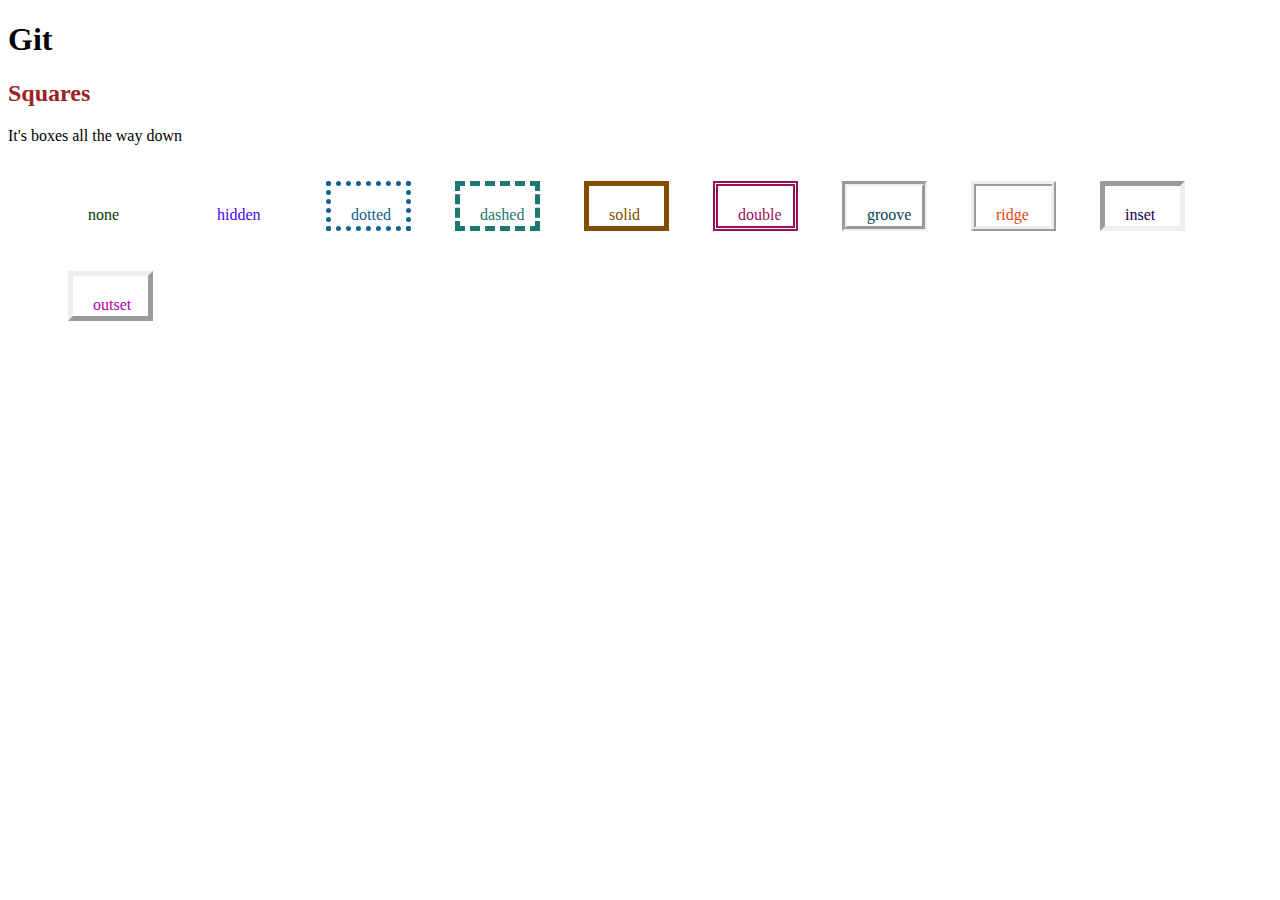
<file: borders/index.html>
<!DOCTYPE html>
<html lang="en">
  <head>
    <meta charset="UTF-8" />
    <meta name="viewport" content="width=device-width, initial-scale=1.0" />
    <link rel="stylesheet" href="styles.css" />
    <title>Index</title>
  </head>

  <body>
    <h1>Git</h1>
    <h2>Squares</h2>
    <p class>It's boxes all the way down</p>
    <ul>
      <li class="b1 box">none</li>
      <li class="b2 box">hidden</li>
      <li class="b3 box">dotted</li>
      <li class="b4 box">dashed</li>
      <li class="b5 box">solid</li>
      <li class="b6 box">double</li>
      <li class="b7 box">groove</li>
      <li class="b8 box">ridge</li>
      <li class="b9 box">inset</li>
      <li class="b10 box">outset</li>
    </ul>
  </body>
  <!-- Tables, flexbox -->
</html>
</file>
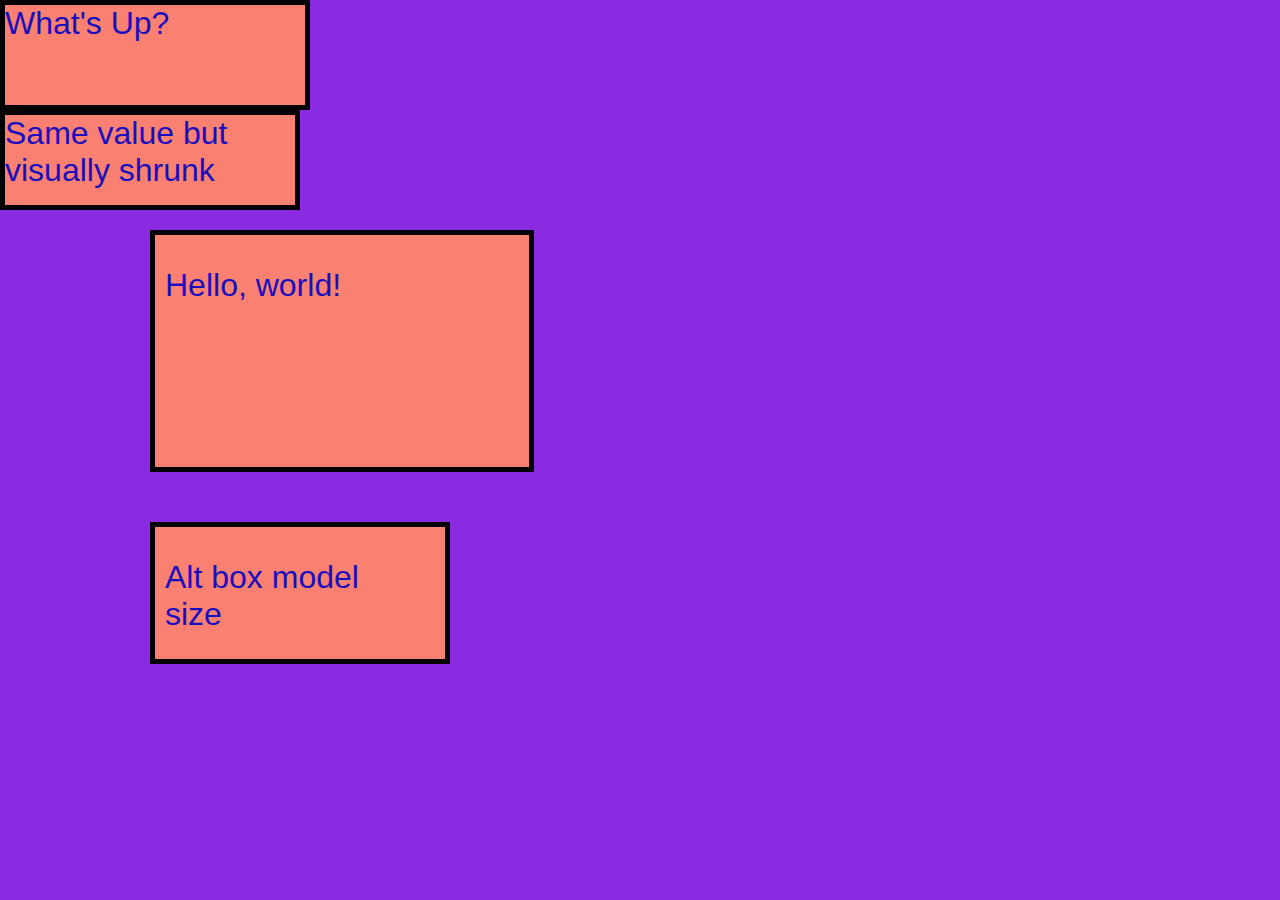
<file: box-model/index.html>
<!DOCTYPE html>
<html lang="en">
  <head>
    <meta charset="UTF-8" />
    <meta http-equiv="X-UA-Compatible" content="IE=edge" />
    <meta name="viewport" content="width=device-width, initial-scale=1.0" />
    <title>Custom Boxes</title>
    <link rel="stylesheet" href="style.css" />
  </head>
  <body>
    <div class="edge box stan">What's Up?</div>
    <div class="edge box alt">Same value but visually shrunk</div>
    <div class="float box stan">Hello, world!</div>
    <div class="float box alt">Alt box model size</div>
  </body>
</html>
</file>
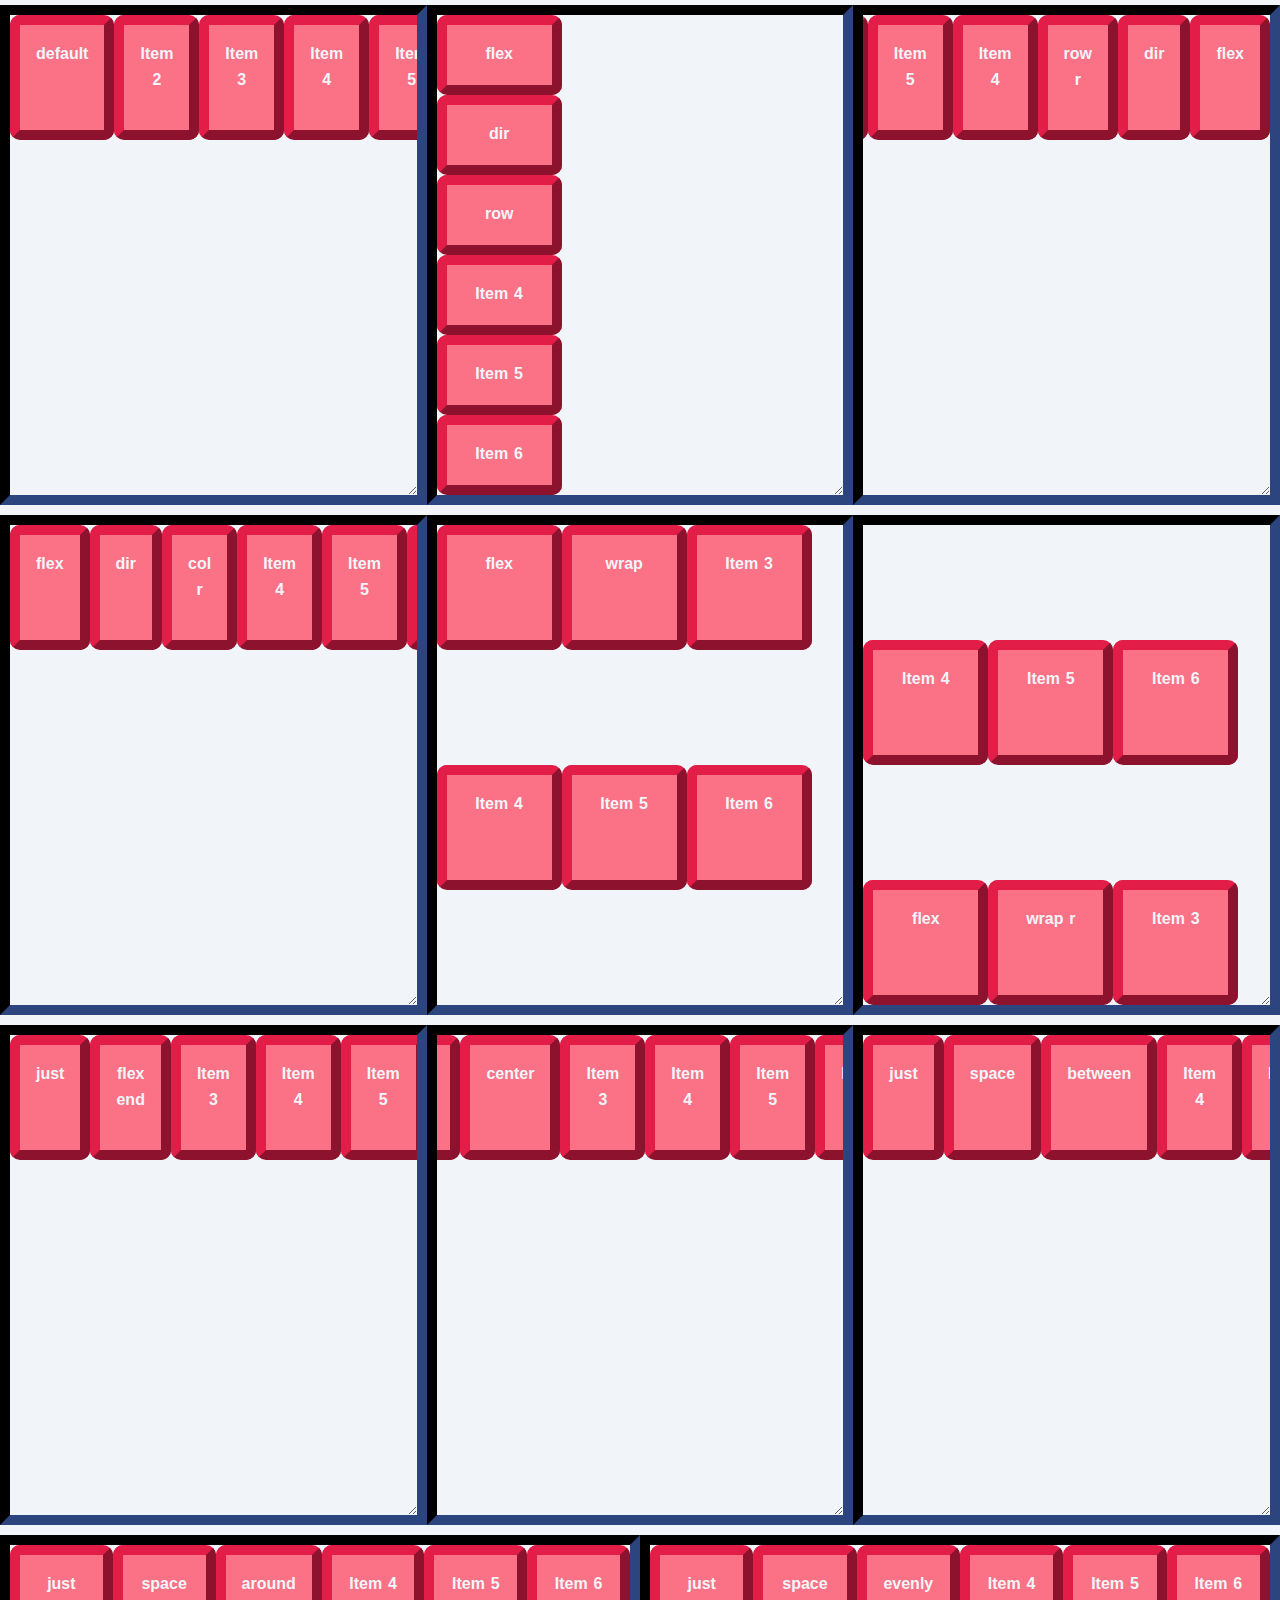
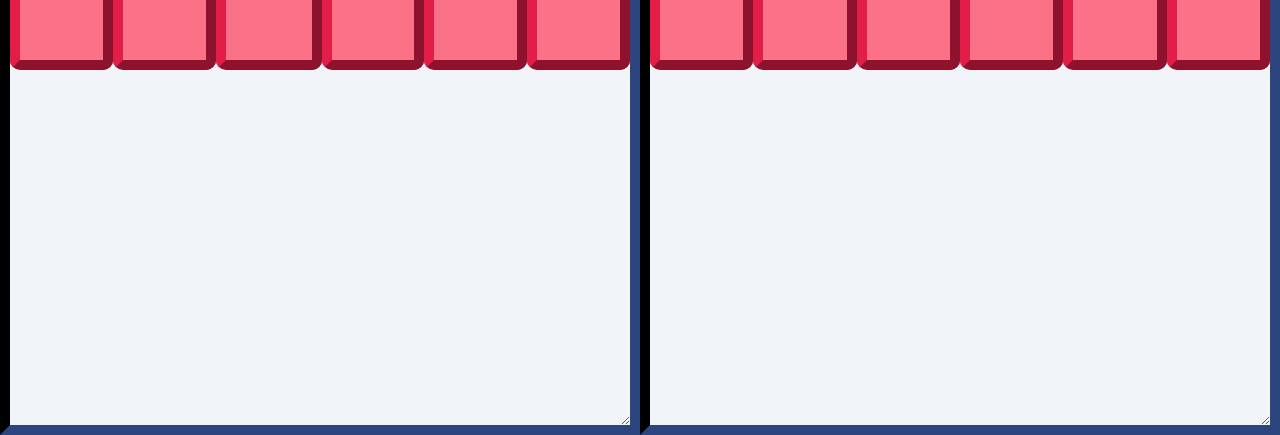
<file: flexbox/index.html>
<!DOCTYPE html>
<html lang="en">
  <head>
    <meta charset="UTF-8" />
    <meta name="viewport" content="width=device-width, initial-scale=1.0" />
    <title>Flexing On Boxes</title>
    <link rel="stylesheet" href="style.css" />
  </head>
  <body>
    <div class="container">
      <div class="item item-1">default</div>
      <div class="item item-2">Item 2</div>
      <div class="item item-3">Item 3</div>
      <div class="item item-4">Item 4</div>
      <div class="item item-5">Item 5</div>
      <div class="item item-6">Item 6</div>
    </div>
    <div class="row container">
      <div class="item item-1">flex</div>
      <div class="item item-2">dir</div>
      <div class="item item-3">row</div>
      <div class="item item-4">Item 4</div>
      <div class="item item-5">Item 5</div>
      <div class="item item-6">Item 6</div>
    </div>
    <div class="rowr container">
      <div class="item item-1">flex</div>
      <div class="item item-2">dir</div>
      <div class="item item-3">row r</div>
      <div class="item item-4">Item 4</div>
      <div class="item item-5">Item 5</div>
      <div class="item item-6">Item 6</div>
    </div>
    <div class="colr container">
      <div class="item item-1">flex</div>
      <div class="item item-2">dir</div>
      <div class="item item-3">col r</div>
      <div class="item item-4">Item 4</div>
      <div class="item item-5">Item 5</div>
      <div class="item item-6">Item 6</div>
    </div>
    <div class="wrap container">
      <div class="item item-1">flex</div>
      <div class="item item-2">wrap</div>
      <div class="item item-3">Item 3</div>
      <div class="item item-4">Item 4</div>
      <div class="item item-5">Item 5</div>
      <div class="item item-6">Item 6</div>
    </div>
    <div class="wrapr container">
      <div class="item item-1">flex</div>
      <div class="item item-2">wrap r</div>
      <div class="item item-3">Item 3</div>
      <div class="item item-4">Item 4</div>
      <div class="item item-5">Item 5</div>
      <div class="item item-6">Item 6</div>
    </div>
    <div class="juste container">
      <div class="item item-1">just</div>
      <div class="item item-2">flex end</div>
      <div class="item item-3">Item 3</div>
      <div class="item item-4">Item 4</div>
      <div class="item item-5">Item 5</div>
      <div class="item item-6">Item 6</div>
    </div>
    <div class="justc container">
      <div class="item item-1">just</div>
      <div class="item item-2">center</div>
      <div class="item item-3">Item 3</div>
      <div class="item item-4">Item 4</div>
      <div class="item item-5">Item 5</div>
      <div class="item item-6">Item 6</div>
    </div>
    <div class="justb container">
      <div class="item item-1">just</div>
      <div class="item item-2">space</div>
      <div class="item item-3">between</div>
      <div class="item item-4">Item 4</div>
      <div class="item item-5">Item 5</div>
      <div class="item item-6">Item 6</div>
    </div>
    <div class="justa container">
      <div class="item item-1">just</div>
      <div class="item item-2">space</div>
      <div class="item item-3">around</div>
      <div class="item item-4">Item 4</div>
      <div class="item item-5">Item 5</div>
      <div class="item item-6">Item 6</div>
    </div>
    <div class="juste container">
      <div class="item item-1">just</div>
      <div class="item item-2">space</div>
      <div class="item item-3">evenly</div>
      <div class="item item-4">Item 4</div>
      <div class="item item-5">Item 5</div>
      <div class="item item-6">Item 6</div>
    </div>
    <!-- Add adlign-items: -->
  </body>
</html>
</file>
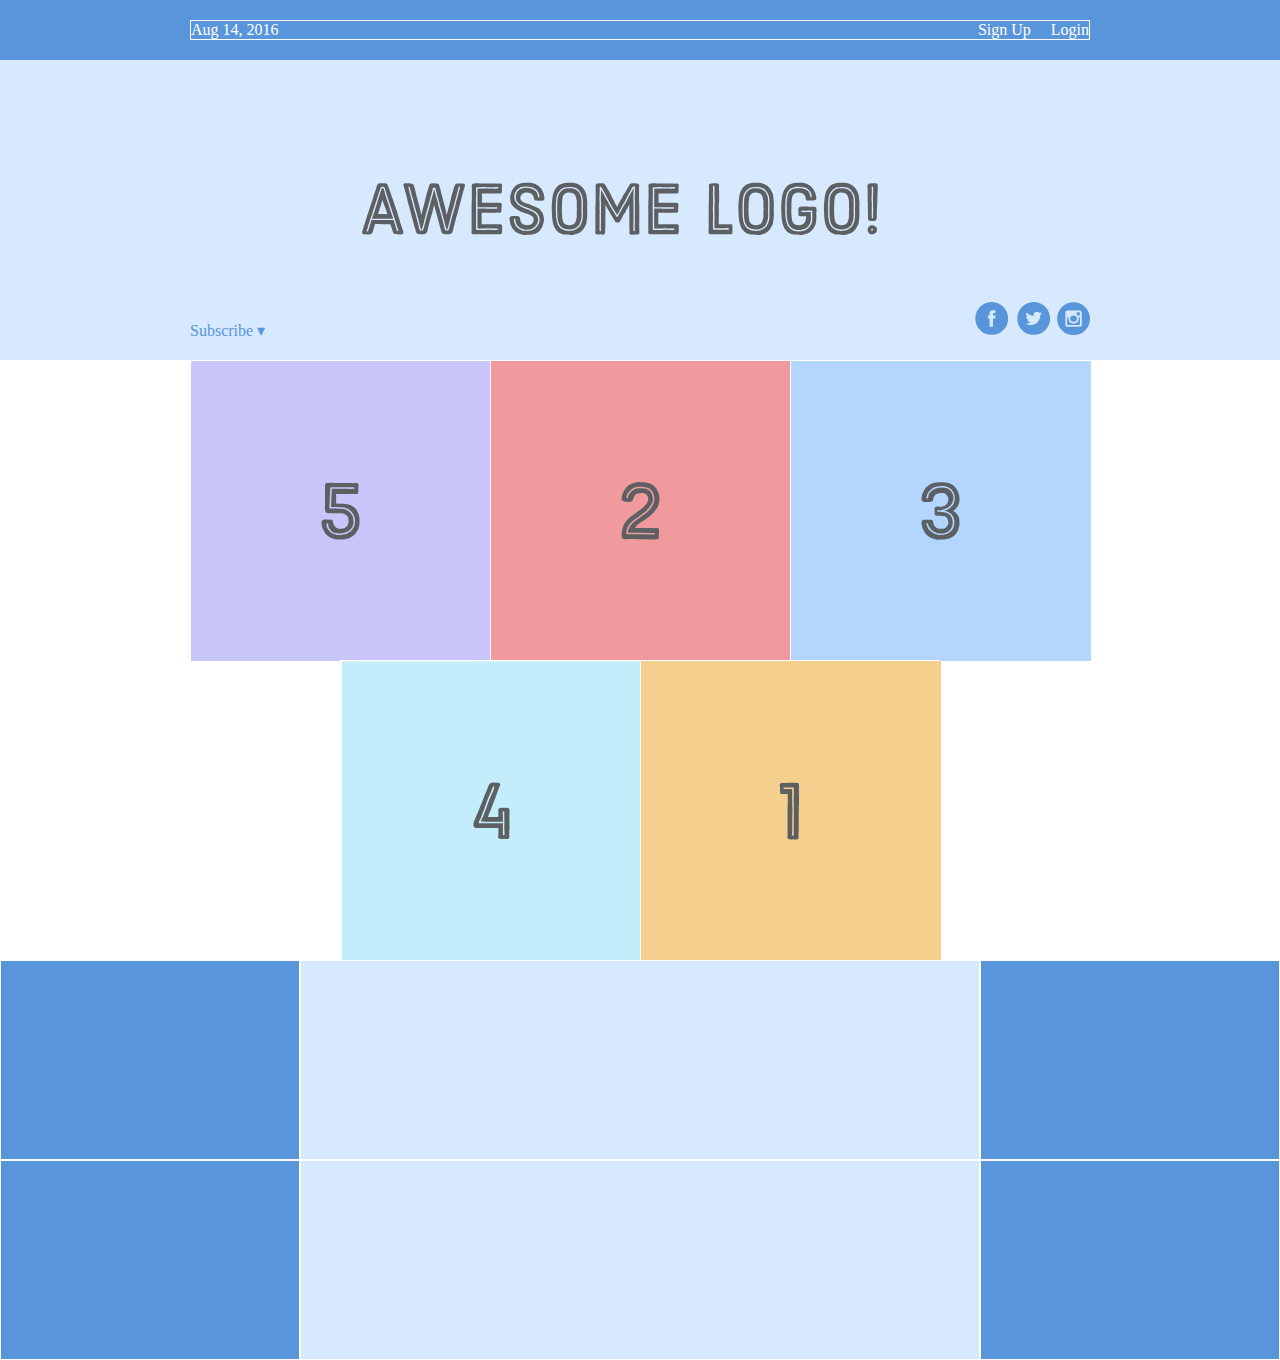
<file: flexbox/landing/index.html>
<!DOCTYPE html>
<html lang="en">
  <head>
    <meta charset="UTF-8" />
    <title>Some Web Page</title>
    <link rel="stylesheet" href="style.css" />
  </head>
  <body>
    <div class="menu-container">
      <div class="menu">
        <div class="date">Aug 14, 2016</div>
        <div class="signup">Sign Up</div>
        <div class="login">Login</div>
      </div>
    </div>

    <div class="header-container">
      <div class="header">
        <div class="subscribe">Subscribe &#9662;</div>
        <div class="logo"><img src="images/awesome-logo.svg" /></div>
        <div class="social"><img src="images/social-icons.svg" /></div>
      </div>
    </div>
    <div class="photo-grid-container">
      <div class="photo-grid">
        <div class="photo-grid-item first-item">
          <img src="images/one.svg" />
        </div>
        <div class="photo-grid-item">
          <img src="images/two.svg" />
        </div>
        <div class="photo-grid-item">
          <img src="images/three.svg" />
        </div>
        <div class="photo-grid-item">
          <img src="images/four.svg" />
        </div>
        <div class="photo-grid-item last-item">
          <img src="images/five.svg" />
        </div>
      </div>
    </div>
    <div class="footer">
      <div class="footer-item footer-one"></div>
      <div class="footer-item footer-two"></div>
      <div class="footer-item footer-three"></div>
    </div>
    <div class="footer">
      <div class="footer-item footer-one"></div>
      <div class="footer-item footer-two"></div>
      <div class="footer-item footer-three"></div>
    </div>
  </body>
</html>
</file>
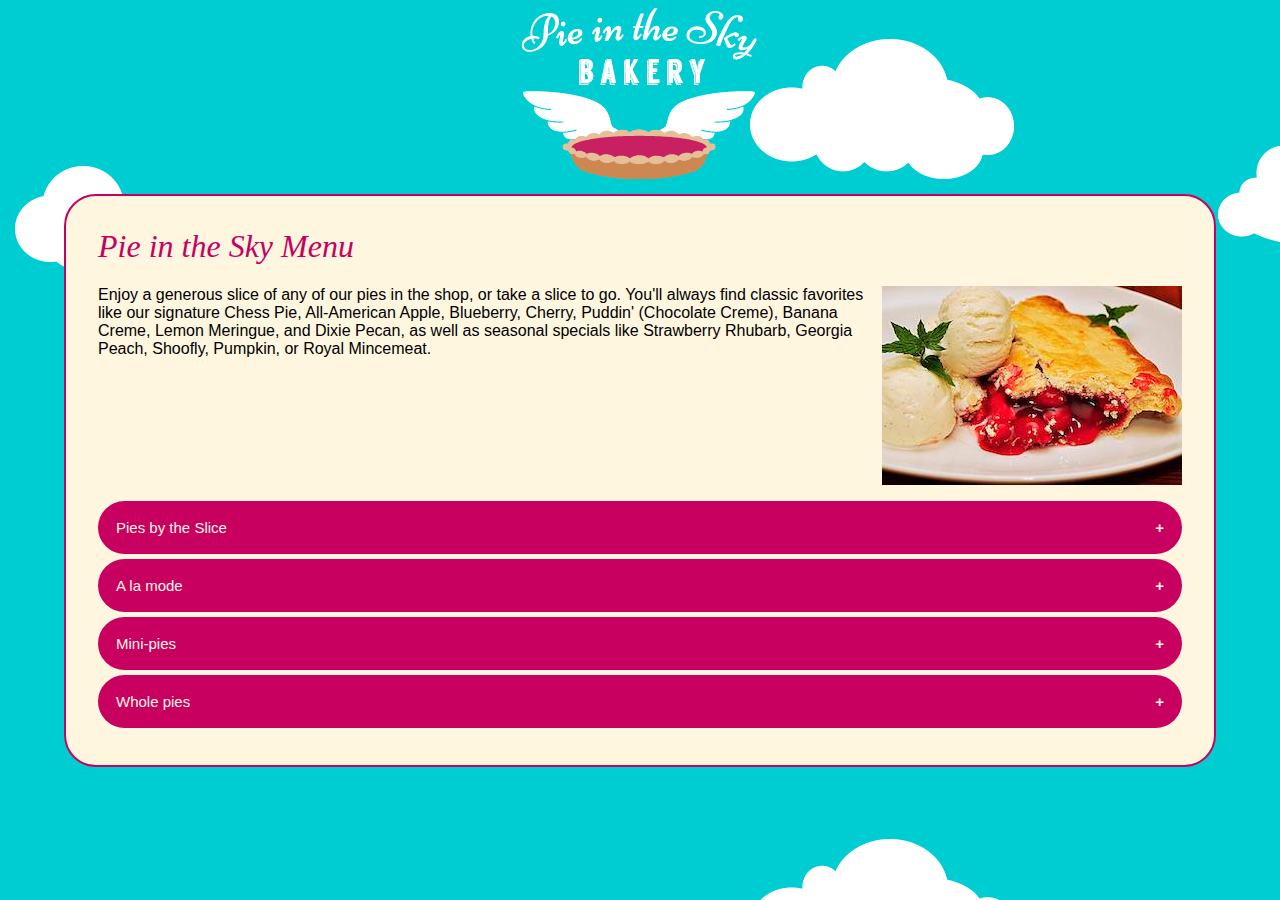
<file: landing pages/front-end-masters/codepen-challenge/index.html>
<!DOCTYPE html>
<html lang="en">
<head>
	<meta charset="UTF-8">
	<title>An introductory website</title>
	<link href="css/styles.css" rel="stylesheet">
</head>
<body>
	<header>
		<img src="img/logo.png" alt="Pie in the Sky Bakery.">
	</header>
	<section class="menu">
		<h1>Pie in the Sky Menu</h1>
		<p><img src="img/cherry-alamode.jpg" alt="Cherry Pie a la mode! Yum!" style="float: right; margin: 0 0 1em 1em">Enjoy a generous slice of any of our pies in the shop, or take a slice to go. You'll always find classic favorites like our signature Chess Pie, All-American Apple, Blueberry, Cherry, Puddin' (Chocolate Creme), Banana Creme, Lemon Meringue, and Dixie Pecan, as well as seasonal specials like Strawberry Rhubarb, Georgia Peach, Shoofly, Pumpkin, or Royal Mincemeat.</p>
		<button class="accordion">Pies by the Slice</button>
		<div class="panel">
		  <p>Enjoy a generous slice of any of our pies in the shop, or take a slice to go. You'll always find classic favorites like our signature Chess Pie, All-American Apple, Blueberry, Cherry, Puddin' (Chocolate Creme), Banana Creme, Lemon Meringue, and Dixie Pecan, as well as seasonal specials like Strawberry Rhubarb, Georgia Peach, Shoofly, Pumpkin, or Royal Mincemeat.</p>
		</div>

		<button class="accordion">A la mode</button>
		<div class="panel">
		  <p>Top any slice of pie with a scoop of ice cream! Choose from French vanilla, chocolate fudge, dulce de leche, mocha chip, mint chocolate chip, sweet cherry, and no-sugar-added vanilla. </p>
		</div>

		<button class="accordion">Mini-pies</button>
		<div class="panel">
		  <p>When one slice just isn't enough! Our 6" mini-pies are sized to share. Perfect for a romantic picnic or as the finishing touch for a dinner for two. Kids can't agree on a flavor? Two mini-pies are the ticket to family harmony.</p>
		</div>

		<button class="accordion">Whole pies</button>
		<div class="panel">
		  <p>Need a quick and delicious dessert? Our whole pies serve six. They're the perfect ending to a weeknight meal or a weekend barbeque. (They make a great breakfast treat too!) Don't forget to pick up a pint of our ice cream - the ideal accompaniment to our delectable pies.</p>
		</div>
	</div>
<script src="js/accordion.js"></script>
</body>
</html>
</file>
<file: borders/styles.css>
h2 {
  color: #9c2222;
}

.box {
  height: 40px;
  width: 85px;
  margin: 20px;
  padding: 20px;
  display: inline-block;
  border-width: 5px;
  box-sizing: border-box;
}

.b1 {
  border-style: none;
  color: #053809;
}

.b2 {
  border-style: hidden;
  color: #4400ff;
}

.b3 {
  border-style: dotted;
  color: #116392;
}

.b4 {
  border-style: dashed;
  color: #1c7971;
}

.b5 {
  border-style: solid;
  color: #834e00;
}

.b6 {
  border-style: double;
  color: #96115a;
}

.b7 {
  border-style: groove;
  color: #0c4152;
}

.b8 {
  border-style: ridge;
  color: #ec430f;
}

.b9 {
  border-style: inset;
  color: #11005c;
}

.b10 {
  border-style: outset;
  color: #b300aa;
}
</file>
<file: box-model/style.css>
body {
  color: rgb(25, 13, 189);
  background-color: blueviolet;
}
* {
  /* UNIVERSAL MARGIN BYPASS */
  margin: 0;
  padding: 0;
  font-family: Arial, Helvetica, sans-serif;
}
.box {
  /* BOX MODEL */
  /* DEFAULT VALUE display: block; */
  font-size: 2rem;
  background-color: salmon;
  width: 300px;
  height: 100px;
  border: 5px solid black;
}

.float {
  padding: 32px 64px 100px 10px;
  /*   padding-top: 32px;
  padding-right: 64px;
  padding-bottom: 100px;
  padding-left: 10px; */
  margin: 20px 40px 50px 150px;
  /* 
  margin-top: 20px;
  margin-right: 40px;
  margin-bottom: 500px;
  margin-left: 150px;
 */
}

.edge {
  margin: 0;
}

.stan {
  box-sizing: content-box;
  /* DEFAULT BOX MODEL SIZING */
}

.alt {
  box-sizing: border-box;
  /* ALT BOX MODEL SIZING*/
}
</file>
<file: flexbox/style.css>
/* BASE STYLES */
:root {
  --clr-dark: #0f172a;
  --clr-light: #f1f5f9;
  --clr-accent: #e11d48;
}

*,
*::before,
*::after {
  box-sizing: border-box;
}

body {
  margin: 0;
  padding: 0;
  line-height: 1.6;
  word-spacing: 1.4px;
  font-family: "Roboto", sans-serif;
  color: var(--clr-dark);
  background-color: var(--clr-light);
  display: flex;
  justify-content: center;
  align-items: center;
  height: 100vh;
  flex-wrap: wrap;
}
.container {
  width: 400px;
  height: 500px;
  margin: 5px auto;
  border: 10px inset var(--clr-dark);
  flex-wrap: wrap;
  overflow: auto;
  resize: both;
}

.item {
  width: 125px;
  height: 125px;
  background-color: #fb7185;
  padding: 1em;
  font-weight: 700;
  color: var(--clr-light);
  text-align: center;
  border: 10px outset var(--clr-accent);
  border-radius: 10px;
}

/* END OF BASE STYLES */
.container {
  display: flex;
  flex: 1 1 auto;
  flex-direction: row; /* def */
  flex-wrap: nowrap; /* def */
  justify-content: flex-start; /* def */
}

.row {
  flex-direction: column;
}

.rowr {
  flex-direction: row-reverse;
}

.colc {
  flex-direction: column-reverse;
}

.wrap {
  flex-wrap: wrap;
}

.wrapr {
  flex-wrap: wrap-reverse;
}

.juste {
  justify-content: flex-end;
}

.justc {
  justify-content: center;
}

.justb {
  justify-content: space-between;
}

.justa {
  justify-content: space-around;
}

.juste {
  justify-content: space-evenly;
}
</file>
<file: flexbox/landing/style.css>
* {
  margin: 0;
  padding: 0;
  box-sizing: border-box;
}

.menu-container {
  color: #fff;
  background-color: #5995da; /* Blue */
  padding: 20px 0;
  display: flex;
  justify-content: center;
}

.menu {
  border: 1px solid #fff;
  width: 900px;
  display: flex;
  justify-content: space-between;
}

.links {
  display: flex;
  justify-content: flex-end;
}

.login {
  margin-left: 20px;
}

.header-container {
  color: #5995da;
  background-color: #d6e9fe;
  display: flex;
  justify-content: center;
}

.header {
  width: 900px;
  height: 300px;
  display: flex;
  justify-content: space-between;
  align-items: center;
}
/* .social, .logo, .subscribe {border: 1px solid #5995DA;} Header Debug */
.photo-grid-container {
  display: flex;
  justify-content: center;
}

.photo-grid {
  width: 900px;
  display: flex;
  justify-content: flex-start;
}

.photo-grid-item {
  border: 1px solid #fff;
  width: 300px;
  height: 300px;
}
.photo-grid {
  width: 900px;
  display: flex;
  justify-content: center;
  flex-wrap: wrap;
  flex-direction: row-;
  align-items: center;
}

.first-item {
  order: 1;
}

.last-item {
  order: -1;
}

.social,
.subscribe {
  align-self: flex-end;
  margin-bottom: 20px;
}

.footer {
  display: flex;
  justify-content: space-between;
}

.footer-item {
  border: 1px solid #fff;
  background-color: #d6e9fe;
  height: 200px;
  flex: 1;
}

.footer-one,
.footer-three {
  background-color: #5995da;
  flex: initial;
  width: 300px;
}

.signup {
  margin-left: auto;
}
</file>
<file: landing pages/front-end-masters/codepen-challenge/css/styles.css>
/* additional styles for our website */
html {
  box-sizing: border-box;
}
*,
*:before,
*:after {
  box-sizing: inherit;
}
body {
  font-family: "Cabin", Arial, Geneva, sans-serif;
  background-image: url(../img/clouds.png);
  margin: 0px;
  padding: 0px;
}
.menu {
  max-width: 1200px;
  width: 90%;
  margin: 0 auto;
  background-color: #fff6e0;
  padding: 2em;
  border-radius: 2em;
  border: 2px solid #c80060;
}
header {
  text-align: center;
}
h1,
h2,
h3 {
  font-family: Georgia, serif;
  font-style: italic;
  font-weight: normal;
  color: #c80060;
  margin-top: 0;
}
/* from https://www.w3schools.com/howto/howto_js_accordion.asp */
.accordion {
  background-color: #c80060;
  color: #fff6e0;
  cursor: pointer;
  padding: 18px;
  width: 100%;
  border: none;
  text-align: left;
  outline: none;
  font-size: 15px;
  transition: 0.4s;
  border-radius: 2em;
}

.active,
.accordion:hover {
  background-color: #e6bf98;
}

.accordion:after {
  content: "\002B";
  color: #fff6e0;
  font-weight: bold;
  float: right;
  margin-left: 5px;
}

.active:after {
  content: "\2212";
}

.panel {
  padding: 0 18px;
  background-color: white;
  max-height: 0;
  overflow: hidden;
  transition: max-height 0.2s ease-out;
  border-bottom: 5px solid #fff6e0;
  width: 92%;
  margin: 0 auto;
}
</file>
